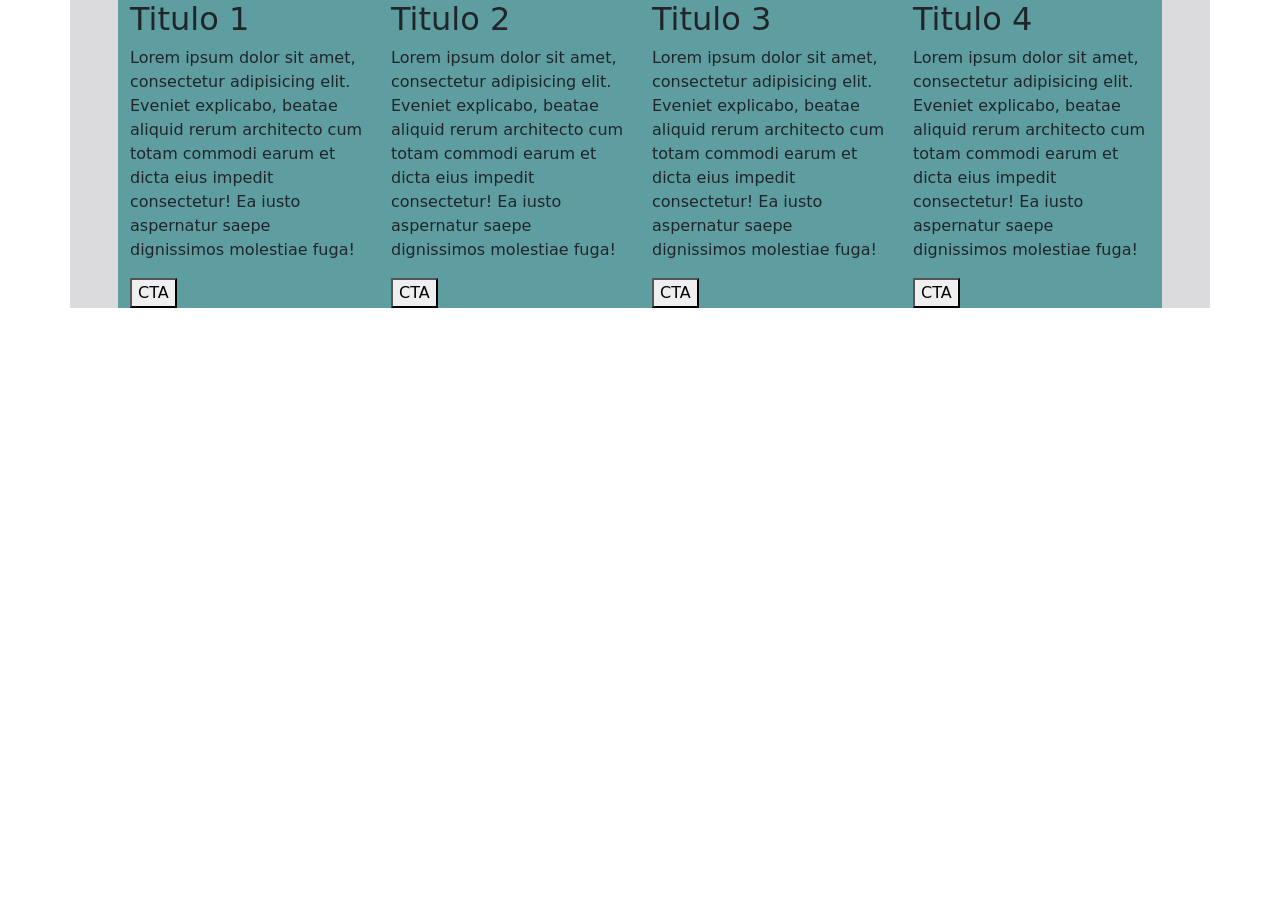
<file: Ejemplos/UD5/1_grid/0. ej_clase/ejemplo1.html>
<!DOCTYPE html>
<html lang="en">
<head>
    <meta charset="UTF-8">
    <meta http-equiv="X-UA-Compatible" content="IE=edge">
    <meta name="viewport" content="width=device-width, initial-scale=1.0">
    <link href="https://cdn.jsdelivr.net/npm/bootstrap@5.1.3/dist/css/bootstrap.min.css" rel="stylesheet" integrity="sha384-1BmE4kWBq78iYhFldvKuhfTAU6auU8tT94WrHftjDbrCEXSU1oBoqyl2QvZ6jIW3" crossorigin="anonymous">
    <link rel="stylesheet" href="css/estilos.css">
    <title>Ejercicios Ejemplo Boostrap</title>
</head>
<body>
    
    <div id="contenedor" class="container">

        <div class="row px-sm-5 px-lg-5">
            <div class="col">
                <h2>Titulo 1</h2>
                <p>Lorem ipsum dolor sit amet, consectetur adipisicing elit. Eveniet explicabo, beatae aliquid rerum architecto cum totam commodi earum et dicta eius impedit consectetur! Ea iusto aspernatur saepe dignissimos molestiae fuga!</p>
                <button>CTA</button>
            </div>
            <div class="col">
                <h2>Titulo 2</h2>
                <p>Lorem ipsum dolor sit amet, consectetur adipisicing elit. Eveniet explicabo, beatae aliquid rerum architecto cum totam commodi earum et dicta eius impedit consectetur! Ea iusto aspernatur saepe dignissimos molestiae fuga!</p>
                <button>CTA</button>
            </div>
            <div class="col">
                <h2>Titulo 3</h2>
                <p>Lorem ipsum dolor sit amet, consectetur adipisicing elit. Eveniet explicabo, beatae aliquid rerum architecto cum totam commodi earum et dicta eius impedit consectetur! Ea iusto aspernatur saepe dignissimos molestiae fuga!</p>
                <button>CTA</button>
            </div>
            <div class="col">
                <h2>Titulo 4</h2>
                <p>Lorem ipsum dolor sit amet, consectetur adipisicing elit. Eveniet explicabo, beatae aliquid rerum architecto cum totam commodi earum et dicta eius impedit consectetur! Ea iusto aspernatur saepe dignissimos molestiae fuga!</p>
                <button>CTA</button>
            </div>
        </div>
    </div>

    <script src="https://cdn.jsdelivr.net/npm/bootstrap@5.1.3/dist/js/bootstrap.bundle.min.js" integrity="sha384-ka7Sk0Gln4gmtz2MlQnikT1wXgYsOg+OMhuP+IlRH9sENBO0LRn5q+8nbTov4+1p" crossorigin="anonymous"></script>
</body>
</html>
</file>
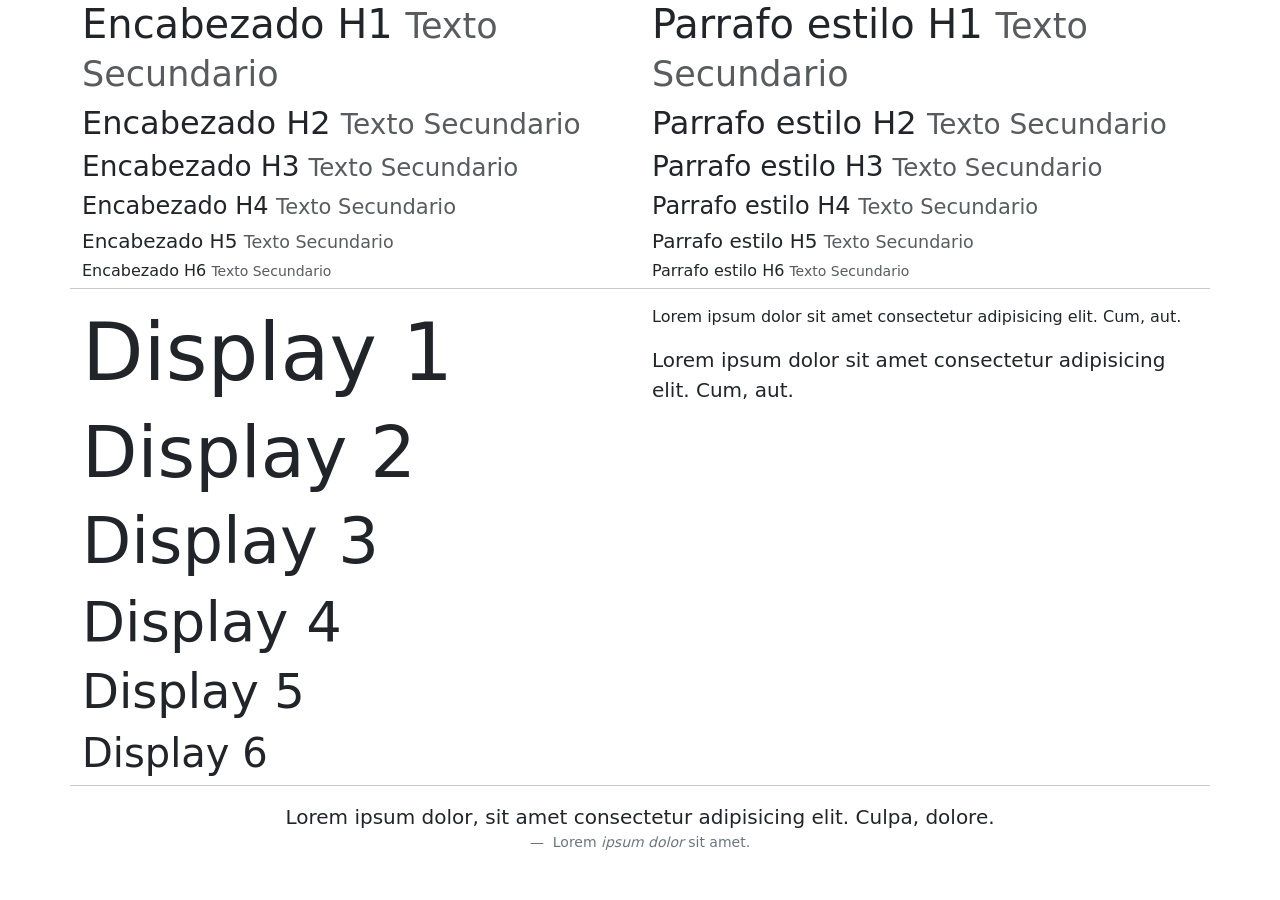
<file: Ejemplos/UD5/2_contenido/1_tipografia/tipografia1.html>
<!doctype html>
<html lang="es">

<head>
  <title>Tipografía-1</title>
  <!-- Required meta tags -->
  <meta charset="utf-8">
  <meta name="viewport" content="width=device-width, initial-scale=1, shrink-to-fit=no">

  <!-- Bootstrap CSS v5.0.2 -->
  <link rel="stylesheet" href="https://cdn.jsdelivr.net/npm/bootstrap@5.0.2/dist/css/bootstrap.min.css"
    integrity="sha384-EVSTQN3/azprG1Anm3QDgpJLIm9Nao0Yz1ztcQTwFspd3yD65VohhpuuCOmLASjC" crossorigin="anonymous">
  <link rel="stylesheet" href="css/estilos.css">
</head>

<body>
	<div class="container">
		<div class="row">
			<div class="col">
				<h1>Encabezado H1 <small class="text-muted">Texto Secundario</small></h1>
				<h2>Encabezado H2 <small class="text-muted">Texto Secundario</small></h2>
				<h3>Encabezado H3 <small class="text-muted">Texto Secundario</small></h3>
				<h4>Encabezado H4 <small class="text-muted">Texto Secundario</small></h4>
				<h5>Encabezado H5 <small class="text-muted">Texto Secundario</small></h5>
				<h6>Encabezado H6 <small class="text-muted">Texto Secundario</small></h6>
			</div>

			<div class="col">
				<p class="h1">Parrafo estilo H1 <small class="text-muted">Texto Secundario</small></p>
				<p class="h2">Parrafo estilo H2 <small class="text-muted">Texto Secundario</small></p>
				<p class="h3">Parrafo estilo H3 <small class="text-muted">Texto Secundario</small></p>
				<p class="h4">Parrafo estilo H4 <small class="text-muted">Texto Secundario</small></p>
				<p class="h5">Parrafo estilo H5 <small class="text-muted">Texto Secundario</small></p>
				<p class="h6">Parrafo estilo H6 <small class="text-muted">Texto Secundario</small></p>
			</div>

			<hr>

			<div class="col">
				<h1 class="display-1">Display 1</h1>
				<h2 class="display-2">Display 2</h2>
				<h3 class="display-3">Display 3</h3>
				<h4 class="display-4">Display 4</h4>
				<h5 class="display-5">Display 5</h5>
				<h6 class="display-6">Display 6</h6>
			</div>

			<div class="col">
				<p>Lorem ipsum dolor sit amet consectetur adipisicing elit. Cum, aut.</p>
				<p class="lead">Lorem ipsum dolor sit amet consectetur adipisicing elit. Cum, aut.</p>
			</div>

			<hr>

			<div class="col">
				<figure class="text-center">
					<blockquote class="blockquote">
						<p>Lorem ipsum dolor, sit amet consectetur adipisicing elit. Culpa, dolore.</p>
					</blockquote>
					<figcaption class="blockquote-footer">
						Lorem <cite title="Titulo de la fuente">ipsum dolor</cite> sit amet.
					</figcaption>
				</figure>
			</div>
		</div>
	</div>


  <!-- Bootstrap JavaScript Libraries -->
  <script src="https://cdn.jsdelivr.net/npm/@popperjs/core@2.9.2/dist/umd/popper.min.js"
    integrity="sha384-IQsoLXl5PILFhosVNubq5LC7Qb9DXgDA9i+tQ8Zj3iwWAwPtgFTxbJ8NT4GN1R8p"
    crossorigin="anonymous"></script>
  <script src="https://cdn.jsdelivr.net/npm/bootstrap@5.0.2/dist/js/bootstrap.min.js"
    integrity="sha384-cVKIPhGWiC2Al4u+LWgxfKTRIcfu0JTxR+EQDz/bgldoEyl4H0zUF0QKbrJ0EcQF"
    crossorigin="anonymous"></script>
</body>

</html>
</file>
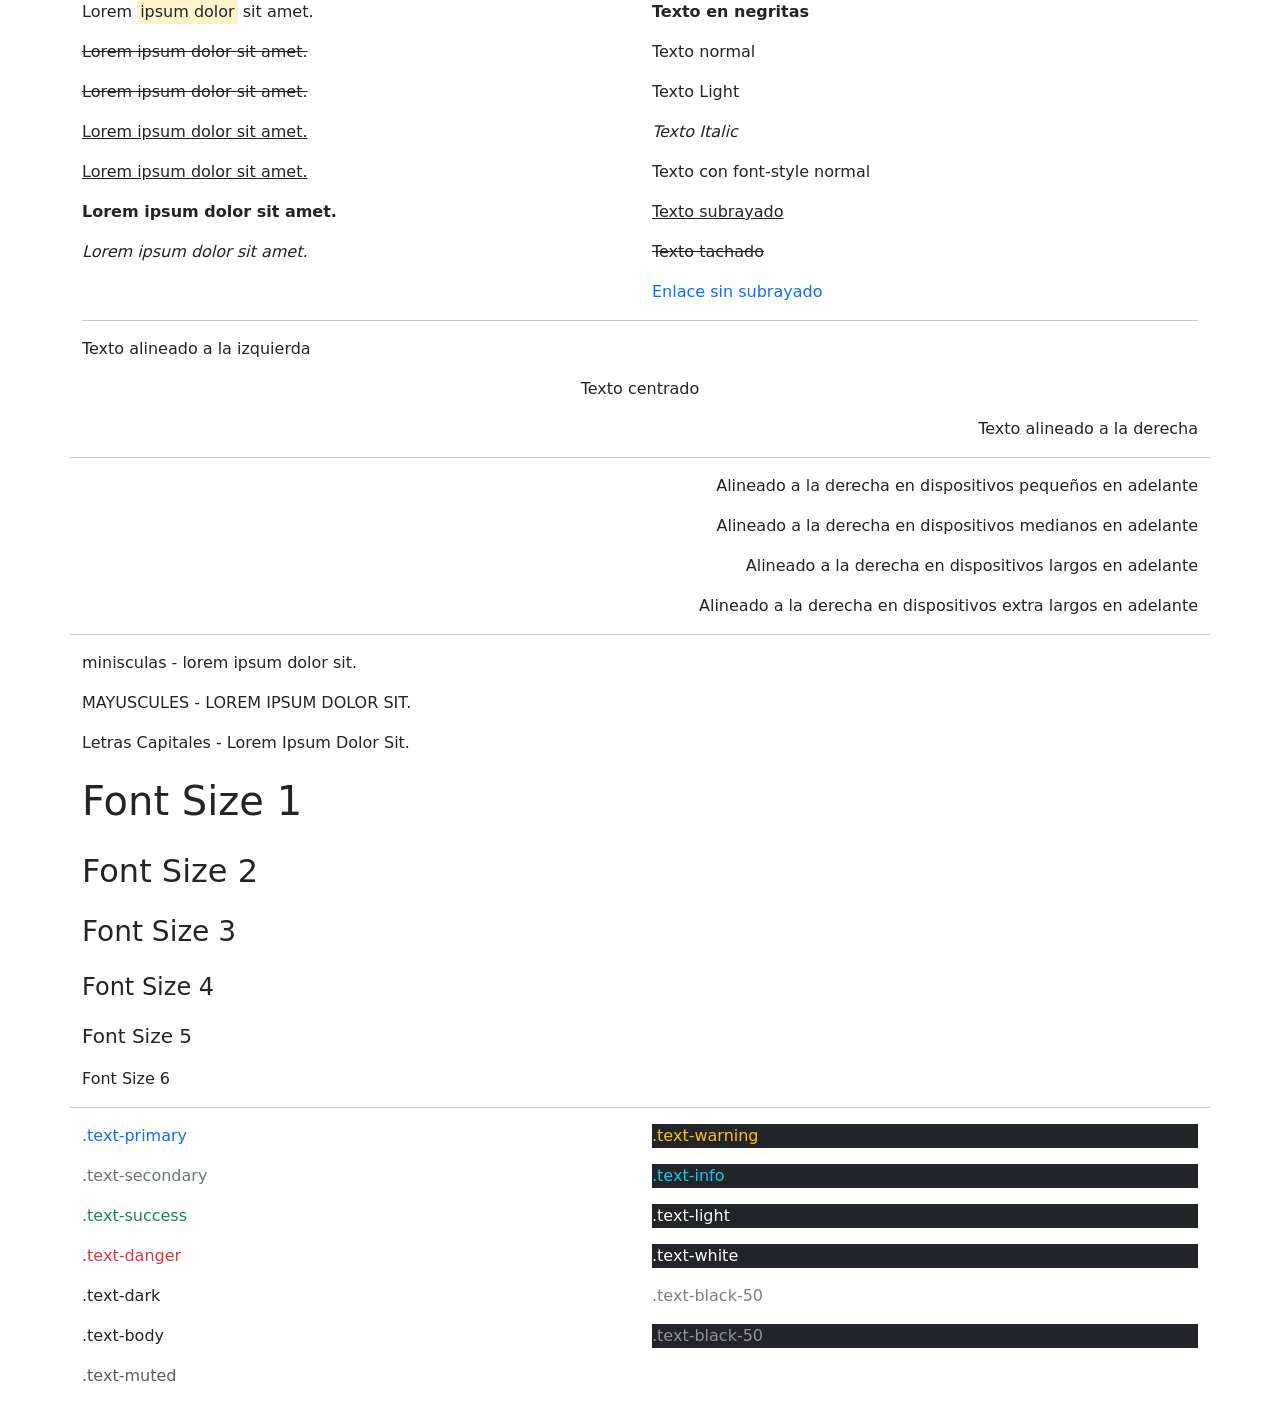
<file: Ejemplos/UD5/2_contenido/1_tipografia/tipografia2.html>
<!doctype html>
<html lang="es">

<head>
  <title>Tipografía-2</title>
  <!-- Required meta tags -->
  <meta charset="utf-8">
  <meta name="viewport" content="width=device-width, initial-scale=1, shrink-to-fit=no">

  <!-- Bootstrap CSS v5.0.2 -->
  <link rel="stylesheet" href="https://cdn.jsdelivr.net/npm/bootstrap@5.0.2/dist/css/bootstrap.min.css"
    integrity="sha384-EVSTQN3/azprG1Anm3QDgpJLIm9Nao0Yz1ztcQTwFspd3yD65VohhpuuCOmLASjC" crossorigin="anonymous">
  <link rel="stylesheet" href="css/estilos.css">
</head>

<body>
	<div class="container">
		<div class="row">
			<div class="col-6">
				<p>Lorem <mark>ipsum dolor</mark> sit amet.</p>
				<p><del>Lorem ipsum dolor sit amet.</del></p>
				<p><s>Lorem ipsum dolor sit amet.</s></p>
				<p><ins>Lorem ipsum dolor sit amet.</ins></p>
				<p><u>Lorem ipsum dolor sit amet.</u></p>
				<p><strong>Lorem ipsum dolor sit amet.</strong></p>
				<p><em>Lorem ipsum dolor sit amet.</em></p>
			</div>

			<div class="col-6">
				<p class="fw-bold">Texto en negritas</p>
				<p class="fw-normal">Texto normal</p>
				<p class="fw-light">Texto Light</p>
				<p class="fst-italic">Texto Italic</p>
				<p class="fst-normal">Texto con font-style normal</p>

				<p class="text-decoration-underline">Texto subrayado</p>
				<p class="text-decoration-line-through">Texto tachado</p>
				<a href="#" class="text-decoration-none">Enlace sin subrayado</a>
			</div>

			<div class="col-12">
				<hr>
				<p class="text-start">Texto alineado a la izquierda</p>
				<p class="text-center">Texto centrado</p>
				<p class="text-end">Texto alineado a la derecha</p>
			</div>
			<hr>

			<div class="col-12">
				<p class="text-start text-sm-end">Alineado a la derecha en dispositivos pequeños en adelante</p>
				<p class="text-start text-md-end">Alineado a la derecha en dispositivos medianos en adelante</p>
				<p class="text-start text-lg-end">Alineado a la derecha en dispositivos largos en adelante</p>
				<p class="text-start text-xl-end">Alineado a la derecha en dispositivos extra largos en adelante</p>
			</div>

			<hr>

			<div class="col-12">
				<p class="text-lowercase">Minisculas - Lorem ipsum dolor sit.</p>
				<p class="text-uppercase">MAYUSCULES - Lorem ipsum dolor sit.</p>
				<p class="text-capitalize">Letras Capitales - Lorem ipsum dolor sit.</p>
			</div>

			<div class="col-12">
				<p class="fs-1">Font Size 1</p>
				<p class="fs-2">Font Size 2</p>
				<p class="fs-3">Font Size 3</p>
				<p class="fs-4">Font Size 4</p>
				<p class="fs-5">Font Size 5</p>
				<p class="fs-6">Font Size 6</p>
			</div>

			<hr>

			<div class="col-6">
				<p class="text-primary">.text-primary</p>
				<p class="text-secondary">.text-secondary</p>
				<p class="text-success">.text-success</p>
				<p class="text-danger">.text-danger</p>
				<p class="text-dark">.text-dark</p>
				<p class="text-body">.text-body</p>
				<p class="text-muted">.text-muted</p>
			</div>

			<div class="col-6">
				<p class="text-warning bg-dark">.text-warning</p>
				<p class="text-info bg-dark">.text-info</p>
				<p class="text-light bg-dark">.text-light</p>
				<p class="text-white bg-dark">.text-white</p>

				<p class="text-black-50">.text-black-50</p>
				<p class="text-white-50 bg-dark">.text-black-50</p>
			</div>
		</div>
	</div>


  <!-- Bootstrap JavaScript Libraries -->
  <script src="https://cdn.jsdelivr.net/npm/@popperjs/core@2.9.2/dist/umd/popper.min.js"
    integrity="sha384-IQsoLXl5PILFhosVNubq5LC7Qb9DXgDA9i+tQ8Zj3iwWAwPtgFTxbJ8NT4GN1R8p"
    crossorigin="anonymous"></script>
  <script src="https://cdn.jsdelivr.net/npm/bootstrap@5.0.2/dist/js/bootstrap.min.js"
    integrity="sha384-cVKIPhGWiC2Al4u+LWgxfKTRIcfu0JTxR+EQDz/bgldoEyl4H0zUF0QKbrJ0EcQF"
    crossorigin="anonymous"></script>
</body>

</html>
</file>
<file: Ejemplos/UD5/1_grid/0. ej_clase/css/estilos.css>
#contenedor {
  background-color: #dbdbdd;
}

#contenedor .row div {
  background-color: cadetblue;
}
</file>
<file: Ejemplos/UD5/2_contenido/1_tipografia/css/estilos.css>
@import url("https://cdn.jsdelivr.net/npm/bootstrap-icons@1.7.2/font/bootstrap-icons.css");
</file>
